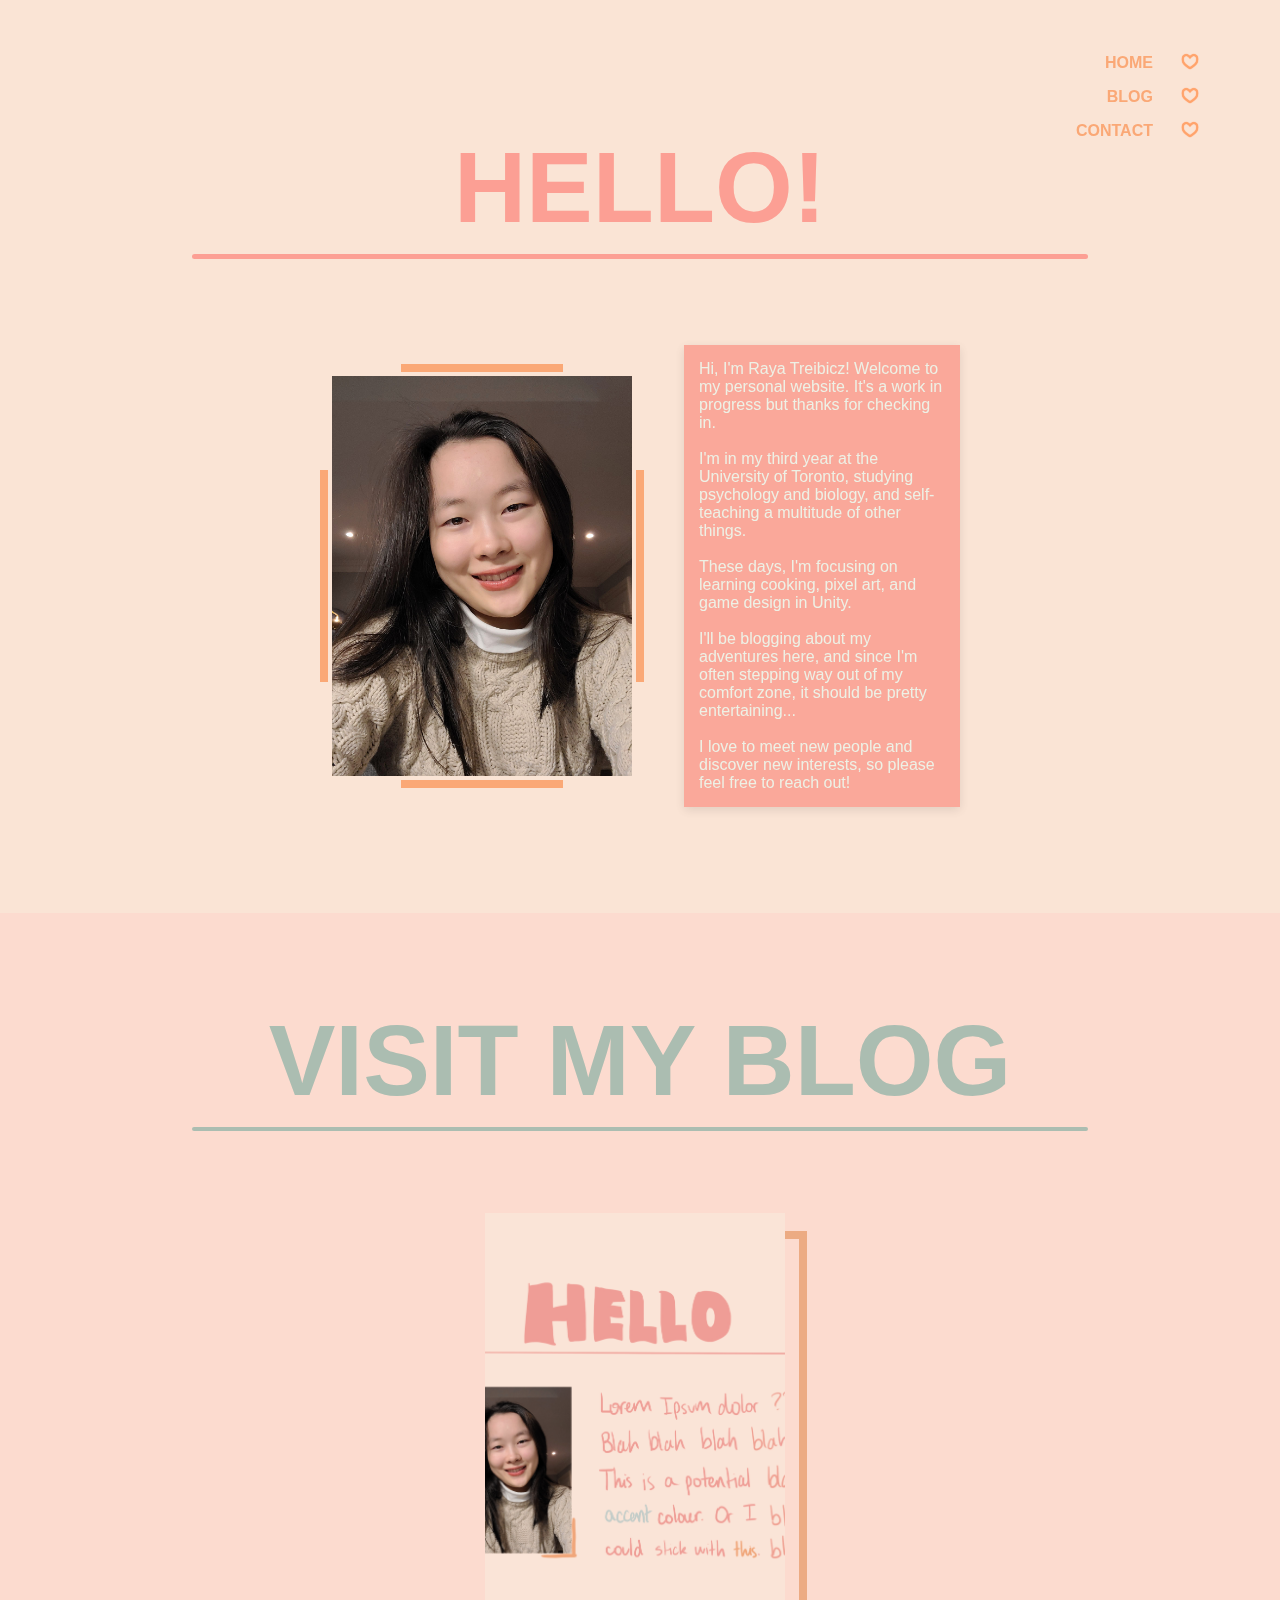
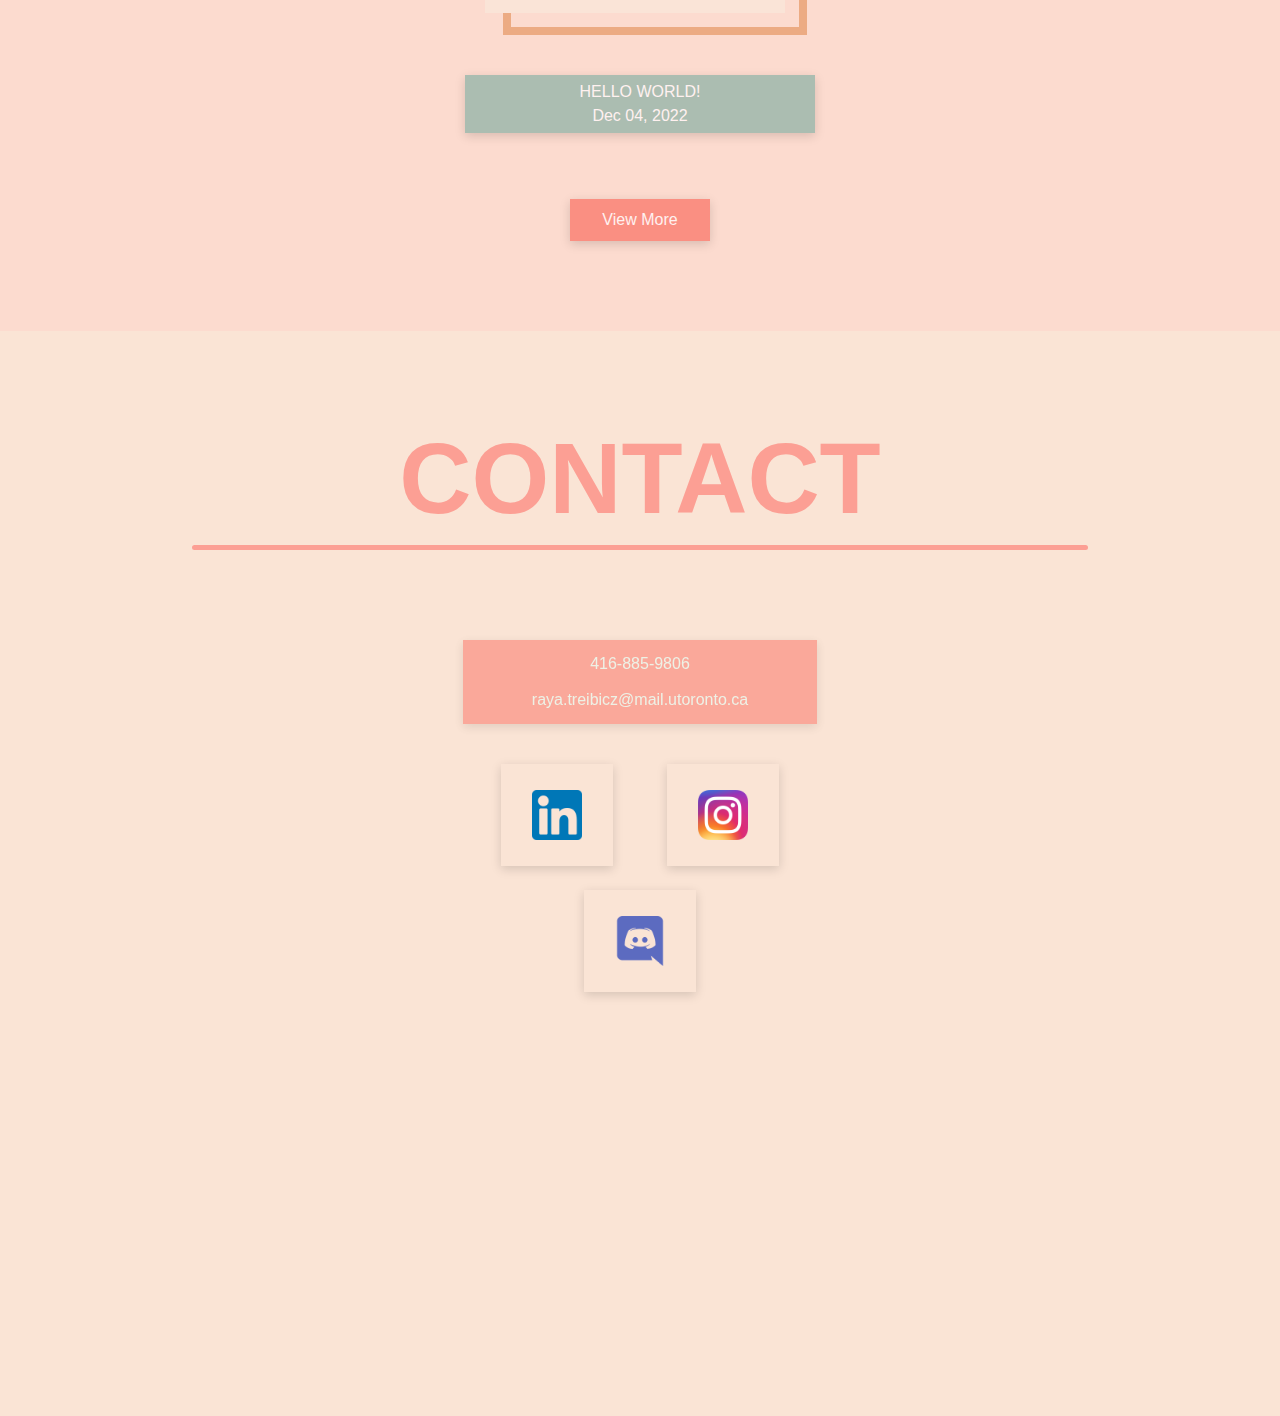
<file: index.html>
<!DOCTYPE html>

<html lang="en">

<head>

    <meta charset="UTF-8">
    <meta http-equiv="X-UA-Compatible" content="IE-edge">
    <meta name="viewport" content="width=device-width, initial-scale=1.0">
    
    <title>Raya Treibicz</title>
    <link rel="shortcut icon" href="static/filledheart.ico" type="image/x-icon">

    <link rel="stylesheet" href="static/style.css">

</head>

<body>
    <div class="main-container">
        <div class="sidebar">
            <ul class="nav">
                <li><span id="homebutton"><a href="#">HOME</a></span></li>
                <li><span id="blogbutton"><a href="#blog">BLOG</a></span></li>
                <li><span id="contactbutton"><a href="#contact">CONTACT</a></span></li>
            </ul>
        </div>
        <div class="main-content">
            <section class="home" id="home">
                <div class="homecontainer">
                    <div class="homerow">
                        <div class="hometitle">
                            <h1>HELLO!</h1>
                        </div>
                    </div>
                </div>
                <hr class="rounded">
            </section>
            <div id="homeinfo">
                <img src="static/home.jpeg" width="300">
                <p> Hi, I'm Raya Treibicz! Welcome to my personal website. 
                    It's a work in progress but thanks for checking in. <br><br>
                    I'm in my third year at the University of Toronto, studying psychology and biology,
                    and self-teaching a multitude of other things. <br><br>
                    These days, I'm focusing on learning cooking, pixel art, and game design in Unity. <br><br>
                    I'll be blogging about my adventures here, and since I'm often stepping way out of my comfort zone, it should be pretty entertaining... <br><br>
                    I love to meet new people and discover new interests, so please feel free to reach out!
                </p>
            </div>
            <section class="blog" id="blog">
                <div class="blogcontainer">
                    <div class="row">
                        <div class="blogtitle">
                            <h1>VISIT MY BLOG</h1>
                        </div>
                    </div>
                </div>
                <hr class="square">
                <div class="gallery-unit">
                     <a href="04-12-2022.html">
                        <img src="static/home.png" width="300" height="400">
                        <div class="desc">
                            <p>HELLO WORLD!<br> Dec 04, 2022</p>
                        </div>
                    </a>
                </div>
            </section>
            <div id="stupid-button"><button type="button"><a href="landingpage.html">View More</a></button></div>
            <section class="contact" id="contact">
                <div class="container">
                    <div class="row">
                        <div class="section-title">
                            <h1>CONTACT</h1>
                        </div>
                    </div>
                </div>
                <hr class="rounded">
            </section>
            <section id="contactinfo">
                <div class="contactlinks">
                    <p> 416-885-9806 <br><br> raya.treibicz@mail.utoronto.ca </p>
                </div>
                <div class="contactlinks">
                    <a target="_blank" href="https://www.linkedin.com/in/raya-treibicz/"><img src="static/linkedin.png" height="50"></a>
                    <a target="_blank" href="https://www.instagram.com/ravent885/"><img src="static/instagram.webp" height="50"></a>
                    <a target="_blank" href="https://discordapp.com/users/315182007338663936"><img src="static/discord.png" height="50"></a>
                </div>
             </section>
        </div>
    </div>
</body>

</html>
</file>
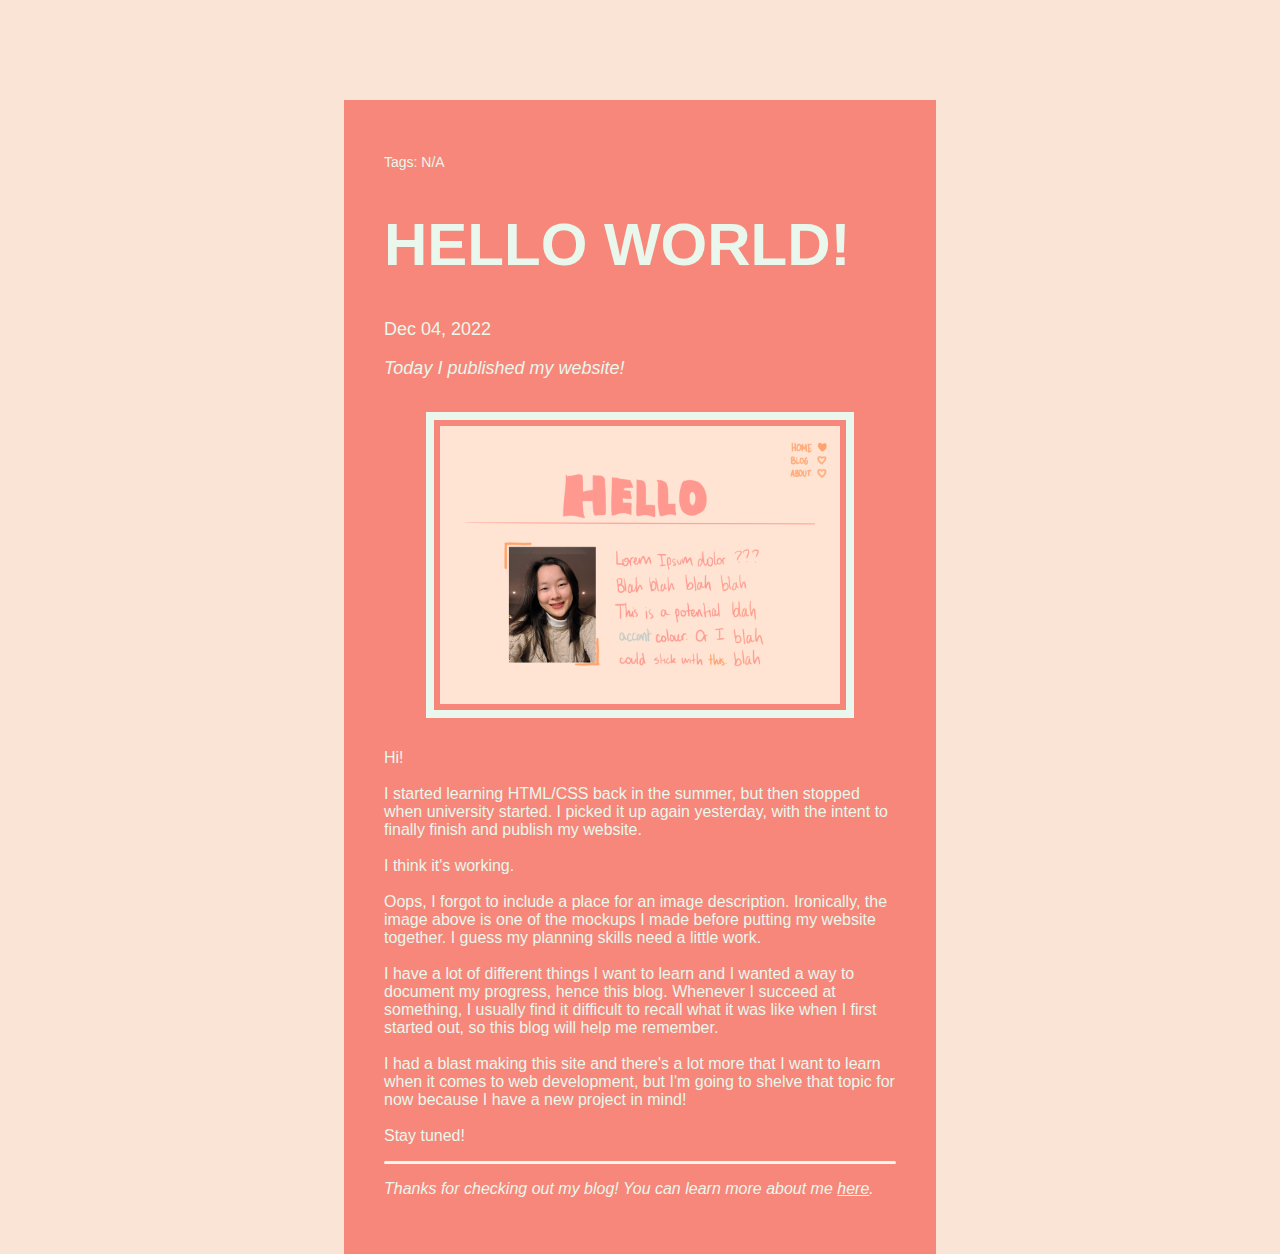
<file: 04-12-2022.html>
<!DOCTYPE html>

<html lang="en">

<head>

    <meta charset="UTF-8">
    <meta http-equiv="X-UA-Compatible" content="IE-edge">
    <meta name="viewport" content="width=device-width, initial-scale=1.0">
    
    <title>Raya's Blog</title>
        <link rel="shortcut icon" href="static/filledheart.ico" type="image/x-icon">

    <link rel="stylesheet" href="static/page.css">

</head>

<body>
    <div class="main-container">
        <div class="sidebar">
            <!-- <a href="landingpage.html"><i class="arrow left"></i></a> -->
        </div>
        <section class="post">
            <div id="tags">
                <p>Tags: N/A</p>
            </div>
            <div id="title">
                <h1>HELLO WORLD!</h1>
            </div>
            <div id="date">
                <p>Dec 04, 2022</p>
            </div>
            <div class="italics" id="summary">
                <p>Today I published my website!</p>
            </div>
            <div id="picture">
                <img src="static/home.png">
            </div>
            <div id="main-text">
                <p>Hi! <br><br> I started learning HTML/CSS back in the summer, but then stopped when 
                    university started. I picked it up again yesterday, with the intent to finally finish 
                    and publish my website. <br><br> I think it's working. <br><br> Oops, I forgot to 
                    include a place for an image description. Ironically, the image above is one of the 
                    mockups I made before putting my website together. I guess my planning skills need 
                    a little work. <br><br> I have a lot of different things I want to learn and I 
                    wanted a way to document my progress, hence this blog. Whenever I succeed at
                    something, I usually find it difficult to recall what it was like when I first 
                    started out, so this blog will help me remember. <br> <br> I had a blast making this 
                    site and there's a lot more that I want to learn when it comes to web development, 
                    but I'm going to shelve that topic for now because I have a new project in mind! 
                    <br><br> Stay tuned!
            </p>
            </div>
            <div id="divider">
                <hr class="rounded">
            </div>
            <div class="italics" id="bio">
                <p>Thanks for checking out my blog! You can learn more about me 
                   <a href="index.html">here</a>.</p>
            </div>
        </section>
    </div>
</body>

</html>
</file>
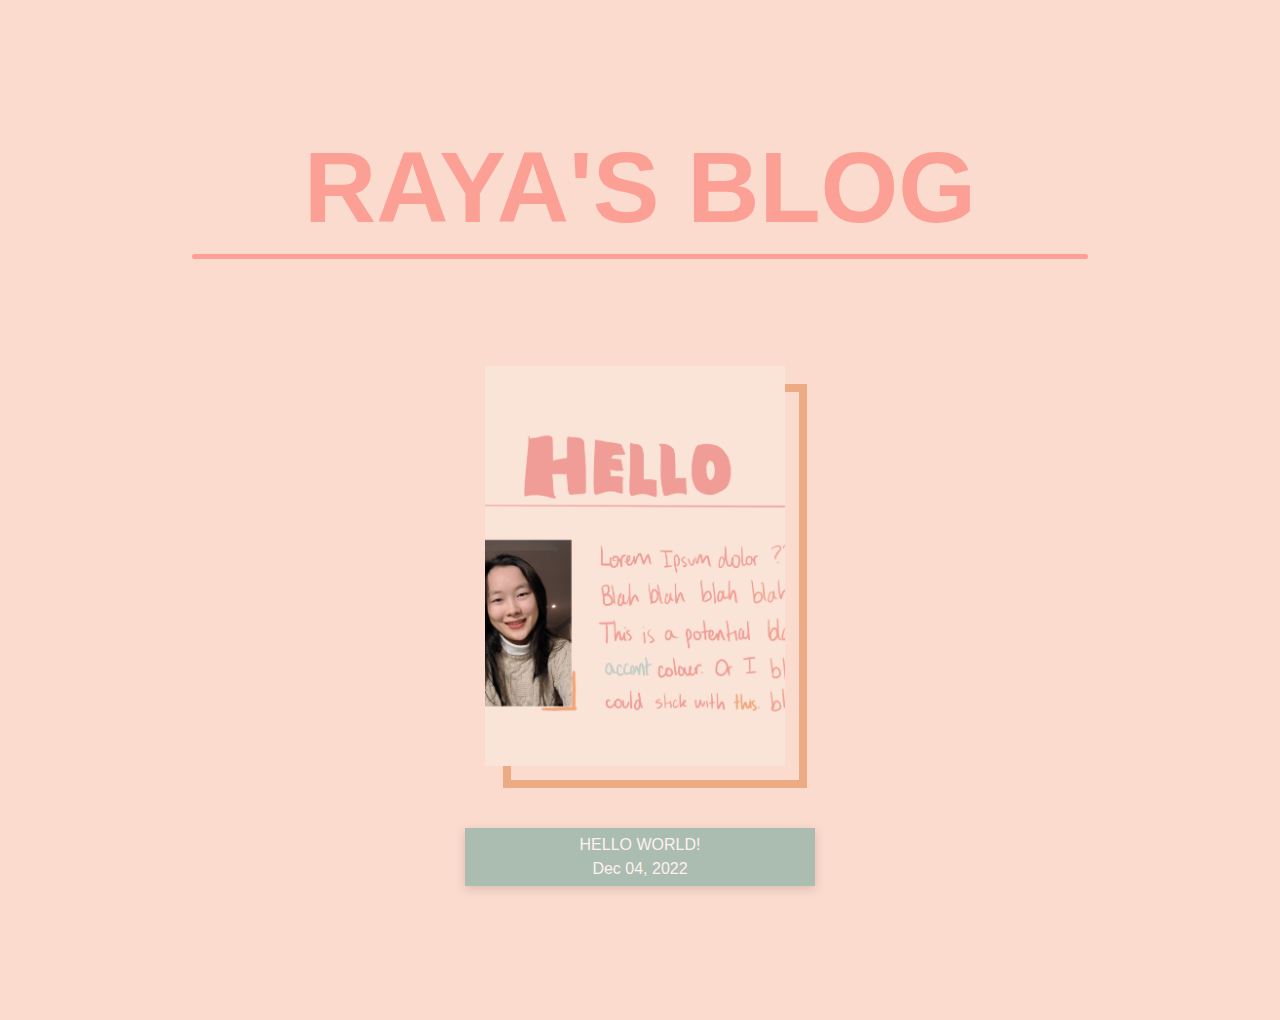
<file: landingpage.html>
<!DOCTYPE html>

<html lang="en">

<head>

    <meta charset="UTF-8">
    <meta http-equiv="X-UA-Compatible" content="IE-edge">
    <meta name="viewport" content="width=device-width, initial-scale=1.0">
    
    <title>Raya's Blog</title>
        <link rel="shortcut icon" href="static/filledheart.ico" type="image/x-icon">

    <link rel="stylesheet" href="static/landingpage.css">

</head>

<body>
    <div class="main-container">
        <div class="sidebar">
            <ul class="nav">
                <!-- <li><span id="homebutton"><a href="index.html">HOME</a></span></li>
                <li><span id="blogbutton"><a href="index.html#blog">BLOG</a></span></li>
                <li><span id="contactbutton"><a href="index.html#contact">CONTACT</a></span></li> -->
            </ul>
        </div>
        <div class="main-content">
            <section class="home" id="home">
                <div class="homecontainer">
                    <div class="homerow">
                        <div class="hometitle">
                            <h1>RAYA'S BLOG</h1>
                        </div>
                    </div>
                </div>
                <hr class="rounded">
            </section>
            <section class="gallery">
                <div class="gallery-unit">
                    <a href="04-12-2022.html">
                       <img src="static/home.png" width="300" height="400">
                       <div class="desc">
                           <p>HELLO WORLD!<br> Dec 04, 2022</p>
                       </div>
                   </a>
               </div>
            </section>
        </div>
    </div>
</body>
</html>
</file>
<file: static/style.css>
/* stylesheet */

html {
    width: 100%;
    height: 100%;
    overflow: hidden;
    overflow-y: scroll;
    margin: 0;
    padding: 0;
    background: #fae4d5;
    scroll-behavior: smooth;
}

body {
    line-height: normal;
    font-family: Verdana, Geneva, Tahoma, sans-serif;
    margin: 0;
    height: 100%;
    width: 100%;
    padding: 0;
}

body .home {
    font-size: 50px;
    color: #fc9f94;
    line-height: 0;
    margin-top: 120px;
}

body .blog {
    color: #abbdb1;
    background-color: #fcdbcf;
    padding-top: 80px;
    width: 100%;
    text-align: center;
    justify-content: center;
}

body .blog .blogtitle {
    line-height: 0;
}

body .contact {
    font-size: 50px;
    color: #fc9f94;
    padding-top: 80px;
    line-height: 0;
    width: 100%;
    text-align: center;
    justify-content: center;
}

* {
    text-decoration: none;
}

.row {
    display: flex;
    height: 100%;
    justify-content: center;
    flex-wrap: wrap;
    font-size: 50px;
}

.home .homecontainer {
    display: flex;
    justify-content: center;
}

#homeinfo {
    width: 50%;
    margin-top: 70px;
    margin-left: auto;
    margin-right: auto;
    margin-bottom: 90px;
    display: flex;
    align-items: center;
    justify-content: center;
}

#homeinfo p {
    background-color: #fa8f82;
    opacity: 0.7;
    padding: 15px;
    color: #e9f7ed;
    box-shadow: rgba(0, 0, 0, 0.15) 0px 3px 10px 0px;
}

#homeinfo img {
    margin-right: 40px;
    --g: 4px;
    --b: 8px;
    --c: #faa876;

    padding: calc(var(--g) + var(--b));
    --_c: #0000 0 25%, var(--c) 0 50%;
    --_g1: repeating-linear-gradient(90deg ,var(--_c)) repeat-x;
    --_g2: repeating-linear-gradient(180deg,var(--_c)) repeat-y;
    background:
      var(--_g1) var(--_p, 25%) 0   ,var(--_g2) 0    var(--_p,125%),
      var(--_g1) var(--_p,125%) 100%,var(--_g2) 100% var(--_p, 25%);
    background-size: 200% var(--b),var(--b) 200%;
    cursor: pointer;
    transition: .3s;
  }

 #homeinfo img:hover {
    --_p: 75%;
}

hr.rounded {
    border: 0;
    border-top: 5px solid #fc9f94;
    width: 70%;
    margin-top: 0%;
    border-radius: 12px;
}

hr.square {
    border: 0;
    border-top: 4px solid #abbdb1;
    width: 70%;
    margin: auto;
    border-radius: 12px;
    margin-bottom: 40px;
}

.gallery-unit {
    background-color: #fcdbcf;
    padding: 30px;
    padding-bottom: 50px;
    width: 350px;
    margin-left: auto;
    margin-right: auto;
    display: inline-block;
    text-align: center;
}

.gallery-unit img {
    object-fit: cover;
    background-color: #fcdbcf;
    margin-bottom: 20px;
    border-color: #faa876;
    --color: #faa876;
    --border: 8px;
    --offset: 10px;
    --gap: 4px;

    --_c: var(--color) var(--border), #0000 0 calc(100% - var(--border)),var(--color) 0;
    --_o: calc(3*var(--offset));
    padding: 
      calc(var(--gap) + var(--border))
      calc(var(--gap) + var(--border) + var(--offset))
      calc(var(--gap) + var(--border) + var(--offset))
      calc(var(--gap) + var(--border));
    background: 
      linear-gradient(      var(--_c)) var(--_o) var(--_o), 
      linear-gradient(90deg,var(--_c)) var(--_o) var(--_o);
    background-size: calc(100% - var(--_o)) calc(100% - var(--_o));
    background-repeat: no-repeat;
    filter: grayscale(.2);
    transition: .5s;
    cursor: pointer;
}

.gallery-unit img:hover {
    background-position: 0px 0px;
    background-size: calc(100% - var(--offset)) calc(100% - var(--offset));
    filter: grayscale(0);
}

.desc p {
    font-size: 16px;
    text-align: center;
    background-color: #abbdb1;
    padding: 5px;
    color: #fff1f0;
    box-shadow: rgba(0, 0, 0, 0.15) 0px 3px 10px 0px;
    line-height: 1.5;
}

#stupid-button {
    background-color: #fcdbcf;
    display: flex;
    align-items: center;
    justify-content: center;
    padding-bottom: 90px;
}

#stupid-button button {
    background-color: #fa8f82;
    border: solid #fa8f82 2px;
    box-shadow: rgba(0, 0, 0, 0.15) 0px 3px 10px 0px;

    transition: 1000ms;
    transform: translateY(0);
    display: flex;
    flex-direction: row;
    align-items: center;
    cursor: pointer;
    font-size: 16px;
    padding: 10px 30px;
}

#stupid-button button a {
    color: #fff1f0;
}

#stupid-button button:hover {
    transition: 500ms;
    padding: 10px 40px;
    transform: translateY(-0px);
}

#contactinfo {
    padding-bottom: 410px;
    padding-top: 35px;
}

.contactlinks {
    width: 30%;
    margin-top: 30px;
    margin-left: auto;
    margin-right: auto;
    align-items: center;
    justify-content: center;
    text-align: center;
}

.contactlinks p {
    background-color: #fa8f82;
    opacity: 0.7;
    padding: 15px;
    color: #e9f7ed;
    margin: 0px 15px;
    display: grid;
    row-gap: 30px;
    box-shadow: rgba(0, 0, 0, 0.15) 0px 3px 10px 0px;
}

.contactlinks img {
    padding: 20px 25px;
    margin: 10px 25px;
    border: 6px solid transparent;
    box-shadow: rgba(0, 0, 0, 0.15) 0px 3px 10px 0px;
}

.contactlinks img:hover {
    border: solid 6px #faa876;
    transition: 700ms;
}

.sidebar {
    width: fit-content;
    position: fixed;
    right: 0;
    top: 20px;
    display: flex;
    justify-content: center;
    align-items: center;
    text-align: right;
    height: 120px;
    z-index: 10;
    font-weight: 600;
}

.sidebar li a {
    color: #faa876;
}

.sidebar .nav {
    flex: 1;
    text-align: right;
    margin-right: 40px;
    margin-top: 60px;
    list-style-position: inside;
    direction: rtl;
    list-style-image: url("emptyheart.png");
}

.sidebar .nav li {
    margin-bottom: 10px;
}

.sidebar .nav li span{
    position: relative;
    right: 20px;
    bottom: 3px;
}

.sidebar .nav li:hover {
    list-style-image: url("filledheart.png");
    transition: 600ms;
}

/* ===== Scrollbar CSS ===== */
  /* Firefox */
  * {
    scrollbar-width: none;
    scrollbar-color: #abbdb1 transparent;
  }

  /* Chrome, Edge, and Safari */
  *::-webkit-scrollbar {
    width: 10px;
  }

  *::-webkit-scrollbar-track {
    background: transparent;
  }

  *::-webkit-scrollbar-thumb {
    background-color: #abbdb1;
    border-radius: 4px;
    border: 2px solid transparent;
  }
</file>
<file: static/page.css>
html {
    width: 100%;
    height: 100%;
    overflow: hidden;
    overflow-y: scroll;
    margin: 0;
    padding: 0;
    background: #fae4d5;
    scroll-behavior: smooth;
}

body {
    line-height: normal;
    font-family: Verdana, Geneva, Tahoma, sans-serif;
    margin: 0;
    height: 100%;
    width: 100%;
    padding: 0;
    padding-bottom: 120px;
}

* {
    text-decoration: none;
}

.post {
    width: 40%;
    margin: auto;
    margin-top: 100px;
    padding: 40px;
    background-color: #f7877a;
    color: #e9f7ed;
}

.italics {
    font-style: italic;
}

#tags {
    font-size: 14px;
}

#title {
    font-size: 30px;
}

#date {
    font-size: 18px;
}

#summary {
    font-size: 18px;
}

#picture {
    display: flex;
    justify-content: center;
    padding: 15px 0;
}

#picture img {
    padding: 6px;
    border: solid 8px #e9f7ed;
    max-width: 400px;
    max-height: 400px;
}

.post a {
    color: #e9f7ed;
    text-decoration: underline;
}

.rounded {
    border: 0;
    border-top: 3px solid #e9f7ed;
    width: 100%;
    margin-top: 0%;
    border-radius: 12px;
}

.sidebar {
    width: fit-content;
    position: fixed;
    left: 0;
    margin-left: 40px;
    top: 15px;
    display: flex;
    justify-content: center;
    align-items: center;
    text-align: right;
    height: 120px;
    z-index: 10;
    font-weight: 600;
}

.arrow {
    border: solid #f7877a;
    border-width: 0 6px 6px 0;
    display: inline-block;
    padding: 12px;
}

.left {
    transform: rotate(135deg);
    -webkit-transform: rotate(135deg);
}

/* ===== Scrollbar CSS ===== */
  /* Firefox */
  * {
    scrollbar-width: none;
    scrollbar-color: #abbdb1 transparent;
  }

  /* Chrome, Edge, and Safari */
  *::-webkit-scrollbar {
    width: 10px;
  }

  *::-webkit-scrollbar-track {
    background: transparent;
  }

  *::-webkit-scrollbar-thumb {
    background-color: #abbdb1;
    border-radius: 4px;
    border: 2px solid transparent;
  }
</file>
<file: static/landingpage.css>
/* stylesheet */

html {
    width: 100%;
    height: 100%;
    overflow: hidden;
    overflow-y: scroll;
    margin: 0;
    padding: 0;
    background: #fcdbcf;
    scroll-behavior: smooth;
}

body {
    line-height: normal;
    font-family: Verdana, Geneva, Tahoma, sans-serif;
    margin: 0;
    height: 100%;
    width: 100%;
    padding: 0;
}

* {
    text-decoration: none;
}

body .home {
  font-size: 50px;
  color: #fc9f94;
  line-height: 0;
  margin-top: 120px;
}

.home .homecontainer {
  display: flex;
  justify-content: center;
}

hr.rounded {
  border: 0;
  border-top: 5px solid #fc9f94;
  width: 70%;
  margin-top: 0%;
  border-radius: 12px;
}

body .gallery {
  color: #abbdb1;
  padding-top: 40px;
  width: 100%;
  text-align: center;
  justify-content: center;
}

.gallery-unit {
  padding: 30px;
  padding-bottom: 50px;
  width: 350px;
  margin-left: auto;
  margin-right: auto;
  display: inline-block;
  text-align: center;
}

.gallery-unit img {
  object-fit: cover;
  background-color: #fcdbcf;
  margin-bottom: 20px;
  border-color: #faa876;
  --color: #faa876;
  --border: 8px;
  --offset: 10px;
  --gap: 4px;

  --_c: var(--color) var(--border), #0000 0 calc(100% - var(--border)),var(--color) 0;
  --_o: calc(3*var(--offset));
  padding: 
    calc(var(--gap) + var(--border))
    calc(var(--gap) + var(--border) + var(--offset))
    calc(var(--gap) + var(--border) + var(--offset))
    calc(var(--gap) + var(--border));
  background: 
    linear-gradient(      var(--_c)) var(--_o) var(--_o), 
    linear-gradient(90deg,var(--_c)) var(--_o) var(--_o);
  background-size: calc(100% - var(--_o)) calc(100% - var(--_o));
  background-repeat: no-repeat;
  filter: grayscale(.2);
  transition: .5s;
  cursor: pointer;
}

.gallery-unit img:hover {
  background-position: 0px 0px;
  background-size: calc(100% - var(--offset)) calc(100% - var(--offset));
  filter: grayscale(0);
}

.desc p {
  font-size: 16px;
  text-align: center;
  background-color: #abbdb1;
  padding: 5px;
  color: #fff1f0;
  box-shadow: rgba(0, 0, 0, 0.15) 0px 3px 10px 0px;
  line-height: 1.5;
}

.sidebar {
    width: fit-content;
    position: fixed;
    right: 0;
    top: 20px;
    display: flex;
    justify-content: center;
    align-items: center;
    text-align: right;
    height: 120px;
    z-index: 10;
    font-weight: 600;
}

.sidebar li a {
    color: #faa876;
}

.sidebar .nav {
    flex: 1;
    text-align: right;
    margin-right: 40px;
    margin-top: 60px;
    list-style-position: inside;
    direction: rtl;
    list-style-image: url("emptyheart.png");
}

.sidebar .nav li {
    margin-bottom: 10px;
}

.sidebar .nav li span{
    position: relative;
    right: 20px;
    bottom: 3px;
}

.sidebar .nav li:hover {
    list-style-image: url("filledheart.png");
    transition: 600ms;
}

/* ===== Scrollbar CSS ===== */
  /* Firefox */
  * {
    scrollbar-width: none;
    scrollbar-color: #abbdb1 transparent;
  }

  /* Chrome, Edge, and Safari */
  *::-webkit-scrollbar {
    width: 10px;
  }

  *::-webkit-scrollbar-track {
    background: transparent;
  }

  *::-webkit-scrollbar-thumb {
    background-color: #abbdb1;
    border-radius: 4px;
    border: 2px solid transparent;
  }
</file>
